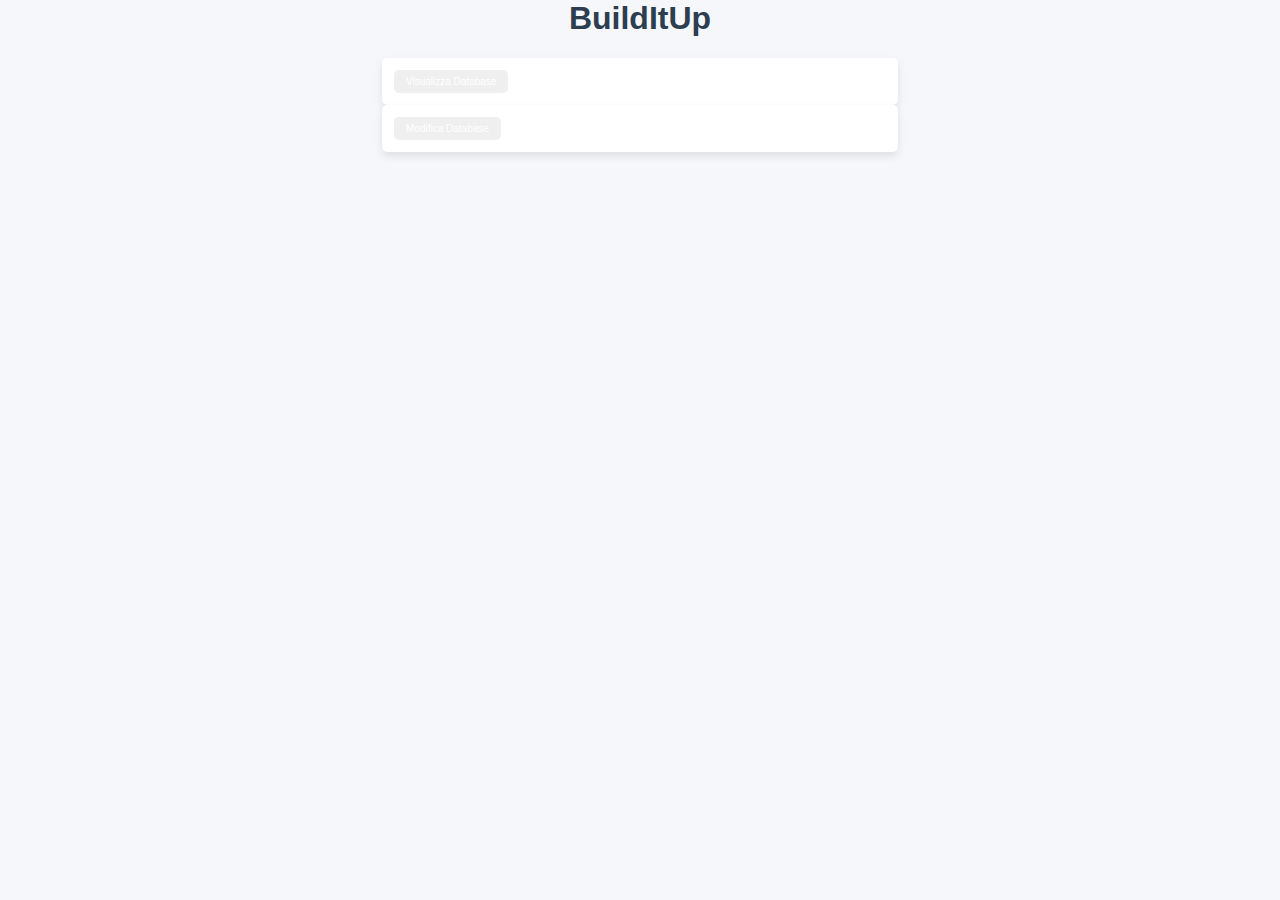
<file: WebContent/index.html>
<html>
<head>
    <title>Product</title>
    <link rel="stylesheet" href="css/StyleView.css?v=<%= System.currentTimeMillis() %>">
</head>
<body>
    <h1>BuildItUp</h1>
	
	<form action="products" method="POST">
	<input type="Submit" value="Visualizza Database">
	</form>
	
	<form action="AdminPage.jsp">
	<input type="Submit" value="Modifica Database">
	</form>
	
	
</body>
</html>
</file>
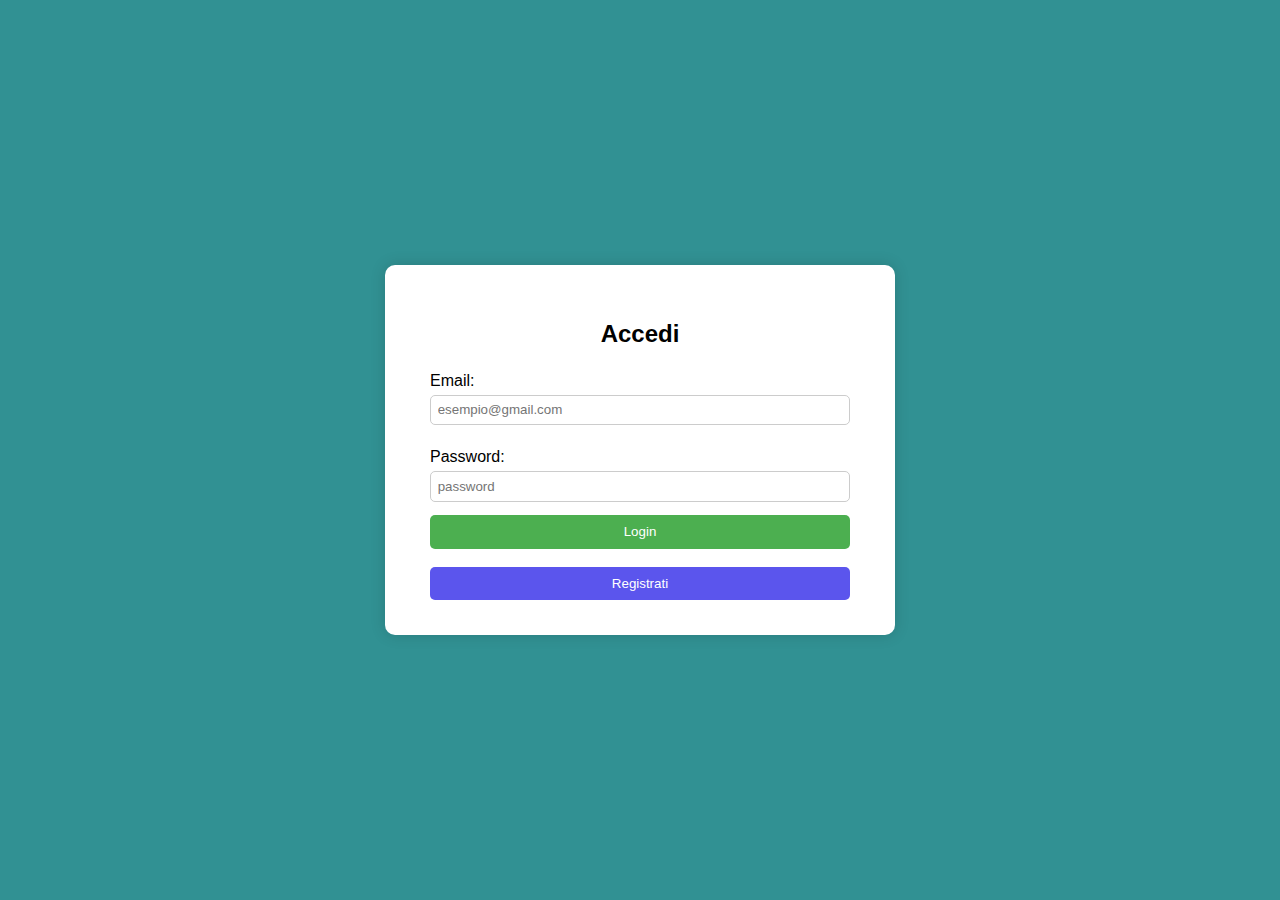
<file: WebContent/LogIn_page.html>
<!DOCTYPE html>
<html>
<head>
    <meta charset="UTF-8">
    <title>Login</title>
    <link rel="stylesheet" href="LogIn_style.css">
</head>
<body>
	<!-- Form di Log in -->
    <div class="login-container">
        <h2>Accedi</h2>
        <form action="login" method="post">
            <label for="email">Email:</label>
            <input type="email" id="email" name="email" placeholder="esempio@gmail.com" required >
            
            <label for="password">Password:</label>
            <input type="password" id="password" name="password" placeholder="password" required>
            
            <button type="submit">Login</button>
        </form><br>
 
        <!-- Pulsante per la registrazione -->
        <form action="Register_page.html" method="get">
        
            <button type="submit" class="register-button">Registrati</button>
        </form>
    </div>
</body>
</html>
</file>
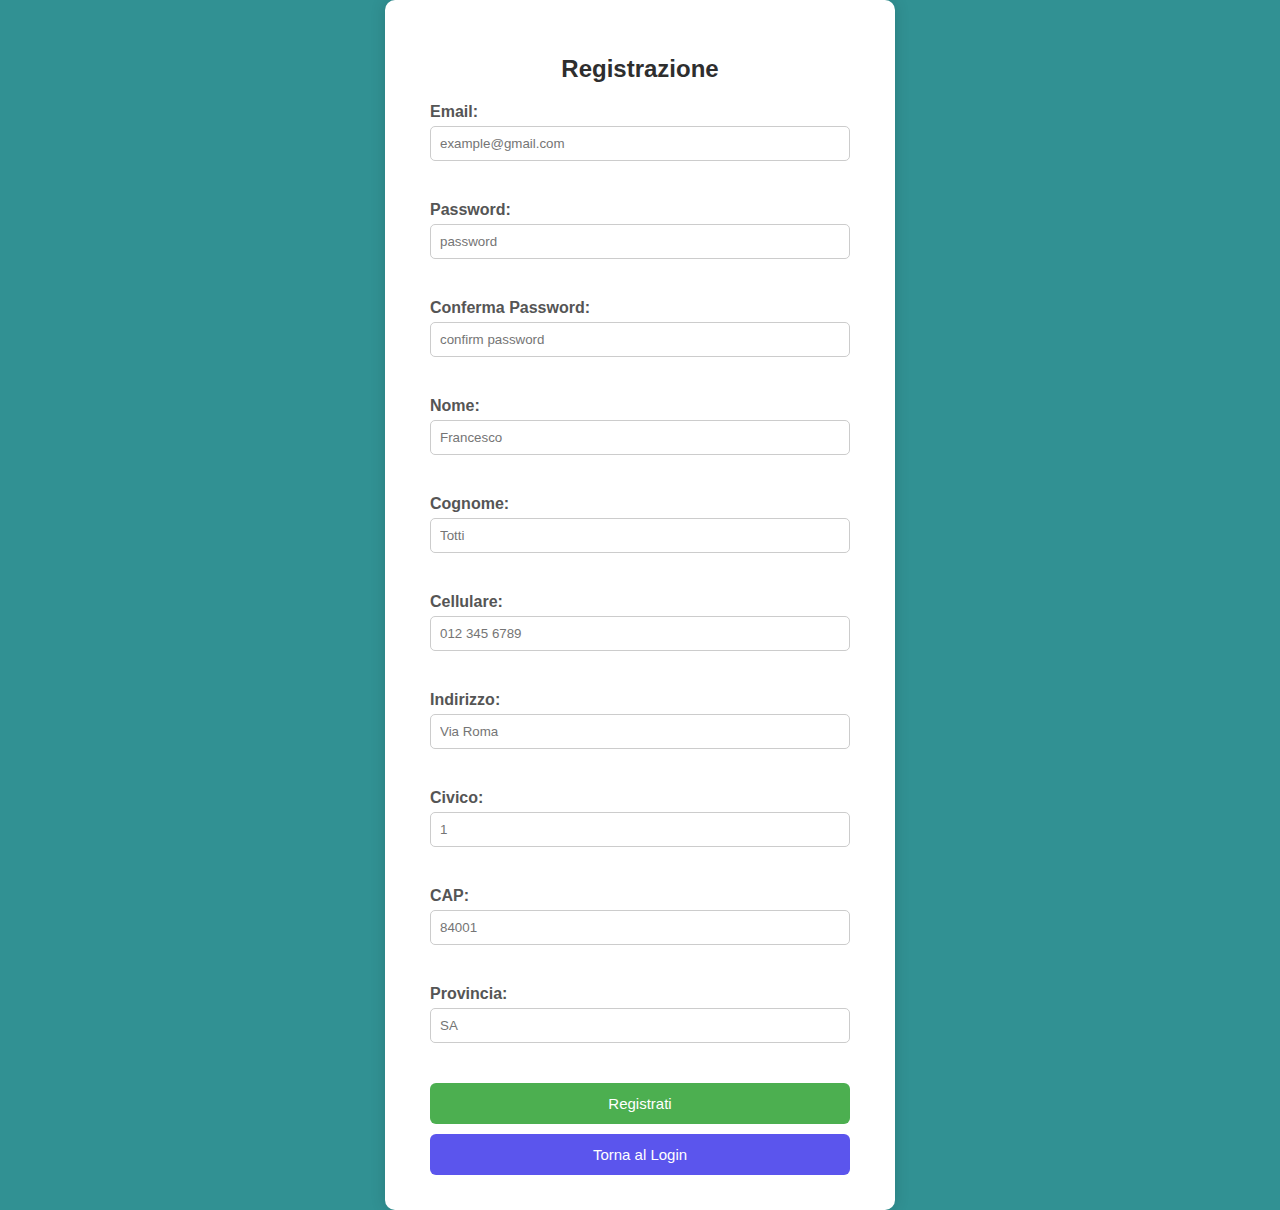
<file: WebContent/Register_page.html>
<!DOCTYPE html>
<html>
<head>
    <meta charset="UTF-8">
    <title>Registrazione</title>
    <link rel="stylesheet" href="Register_style.css">
</head>
<body>
<br> <br> <br>
    <div class="register-container">
   
        <h2>Registrazione</h2>
        <form action="register" method="post">
            <label for="email">Email: </label>
            <input type="text" id="email" name="email" placeholder="example@gmail.com" required><br><br>

            <label for="password">Password: </label>
            <input type="password" id="password" name="password" placeholder="password" required><br><br>

            <label for="confirm">Conferma Password: </label>
            <input type="password" id="confirm" name="confirm" placeholder="confirm password" required><br><br>

            <label for="nome">Nome: </label>
            <input type="text" id="nome" name="nome" placeholder="Francesco" required><br><br>

            <label for="cognome">Cognome: </label>
            <input type="text" id="cognome" name="cognome" placeholder="Totti" required><br><br>

            <label for="cell">Cellulare: </label>
            <input type="text" id="cell" name="cell" placeholder="012 345 6789" required><br><br>

            <label for="ind">Indirizzo: </label>
            <input type="text" id="ind" name="ind" placeholder="Via Roma" required><br><br>

            <label for="civ">Civico: </label>
            <input type="text" id="civ" name="civ" placeholder="1" required><br><br>

            <label for="cap">CAP: </label>
            <input type="text" id="cap" name="cap" placeholder="84001" required><br><br>

            <label for="prov">Provincia: </label>
            <input type="text" id="prov" name="prov" placeholder="SA" required><br><br>

            <button type="submit">Registrati</button>
        </form>

        <form action="LogIn_page.html" method="get">
            <button type="submit" class="register-button">Torna al Login</button>
        </form>
    </div>
    <br><br><br>
</body>
</html>
</file>
<file: WebContent/css/StyleView.css>
@charset "UTF-8";
body {
    margin: 0;
    padding: 0;
    font-family: "Segoe UI", Arial, sans-serif;
    background-color: #f5f7fa;
    color: #2c3e50;
}

h1, h2 {
    text-align: center;
    color: #2c3e50;
}

button {
	padding: 6px 12px;
    font-size: 10px;
    border: none;
    border-radius: 5px;
    color: white;
    cursor: pointer;
    background-color: #e74c3c;
    transition: background-color 0.3s ease;
    margin: 5px;
}

form {
  max-width: 500px;
  margin: 0 auto;
  background-color: #ffffff;
  padding: 8px;
  border-radius: 5px;
  box-shadow: 0 4px 8px rgba(0,0,0,0.1);
}

/* Etichette */
form label {
  display: block;
  margin-bottom: 8px;
  font-weight: bold;
}

/* Campi di input e select */
form input[type="text"],
form input[type="number"],
form select,
form textarea {
  width: 75%;
  padding: 5px 6px;
  margin-bottom: 10px;
  border: 1px solid #ccc;
  border-radius: 5px;
  font-size: 1rem;
  transition: border-color 0.3s ease;
}

/* Stile al focus */
form input:focus,
form select:focus,
form textarea:focus {
  border-color: #2980b9;
  outline: none;
}

/* Textarea */
form textarea {
  resize: vertical;
  min-height: 60px;
}


/* ========== TABELLA ========== */
table {
    width: 80%;
    margin: 30px auto;
    border-collapse: collapse;
    background-color: #ffffff;
    box-shadow: 0 2px 8px rgba(0, 0, 0, 0.05);
    border-radius: 8px;
    overflow: hidden;
}

th, td {
    padding: 6px 8px;
    text-align: center;
    border-bottom: 1px solid #e0e0e0;
}

th {
    background-color: #2980b9;
    color: white;
    font-weight: 400;
    text-transform: uppercase;
    letter-spacing: 0.5px;
}

tr:nth-child(even) {
    background-color: #f9f9f9;
}

tr:hover {
    background-color: #f1f1f1;
}

/* ========== IMMAGINI ========== */
table img {
    max-width: 70px;
    max-height: 35px;
    object-fit: contain;
    border-radius: 5px;
    box-shadow: 0 1px 3px rgba(0,0,0,0.15);
}

/* ========== PULSANTI ========== */
input[type="submit"] {
    padding: 6px 12px;
    font-size: 10px;
    border: none;
    border-radius: 5px;
    color: white;
    cursor: pointer;
    transition: background-color 0.3s ease;
    margin: 4px;
}

/* Aggiorna (verde) */
input[type="submit"].update {
    background-color: #27ae60;
}

input[type="submit"].update:hover {
    background-color: #219150;
}

/* Elimina (rosso) */
input[type="submit"].delete {
    background-color: #e74c3c;
}

input[type="submit"].delete:hover {
    background-color: #c0392b;
}

input[type="submit"].add {
    background-color: #0080c0;
}

input[type="submit"].add:hover {
    background-color: #004080;
}

/* ========== RESPONSIVE ========== */
@media (max-width: 800px) {
    table, th, td {
        font-size: 10px;
    }

    input[type="submit"] {
        padding: 6px 8px;
        font-size: 10px;
    }

    table img {
        max-width: 50px;
        max-height: 25px;
    }
}

/* ========== MISC ========== */
input[type="checkbox"] {
    transform: scale(1.2);
    margin: 2px;
}

/* Icon Hover Effects */
a i.fa-heart:hover {
    color: red !important;
}

a i.fa-shopping-cart:hover {
    color: #2ecc71 !important;
}

a i.fa-user:hover {
    color: white !important;
}
</file>
<file: WebContent/LogIn_style.css>
body {
    font-family: 'Segoe UI', sans-serif;
    background-color: #319193;
    display: flex;
    justify-content: center;
    align-items: center;
    min-height: 100vh;
    margin: 0;
}

.login-container {
    background-color: #fff;
    padding: 35px 45px;
    border-radius: 10px;
    box-shadow: 0 0 15px rgba(0, 0, 0, 0.15);
    width: 420px;
}

h2 {
    text-align: center;
    margin-bottom: 1em;
}

label {
    display: block;
    margin-top: 10px;
    margin-bottom: 5px;
}

input {
    width: 100%;
    padding: 0.5em;
    box-sizing: border-box;
    margin-bottom: 1em;
    border: 1px solid #ccc;
    border-radius: 5px;
}

button {
    width: 100%;
    padding: 0.7em;
    background-color: #4CAF50;
    border: none;
    color: white;
    border-radius: 5px;
    cursor: pointer;
}
.register-button{
	background-color : #5b55ed;
	
}
.register-button:hover{
	background-color : #423eb3;
	
}

button:hover {
    background-color: #45a049;
}
</file>
<file: WebContent/Register_style.css>
body {
    font-family: 'Segoe UI', sans-serif;
    background-color: #319193;
    display: flex;
    justify-content: center;
    align-items: center;
    min-height: 100vh;
    margin: 0;
}

.register-container {
    background-color: #fff;
    padding: 35px 45px;
    border-radius: 10px;
    box-shadow: 0 0 15px rgba(0, 0, 0, 0.15);
    width: 420px;
}

h2 {
    text-align: center;
    margin-bottom: 20px;
    color: #2e2e2e;
}

label {
    display: block;
    margin-top: 10px;
    margin-bottom: 5px;
    font-weight: bold;
    color: #555;
}

input[type="text"],
input[type="password"] {
    width: 100%;
    padding: 9px;
    margin-bottom: 12px;
    border: 1px solid #ccc;
    border-radius: 5px;
    box-sizing: border-box;
}

button {
    width: 100%;
    padding: 12px;
    background-color: #4CAF50;
    color: white;
    border: none;
    border-radius: 6px;
    font-size: 15px;
    cursor: pointer;
    margin-top: 10px;
    transition: background-color 0.3s;
}

button:hover {
    background-color: #45a049;
}

.register-button {
    background-color: #5b55ed;
}

.register-button:hover {
    background-color: #423eb3;
}
</file>
